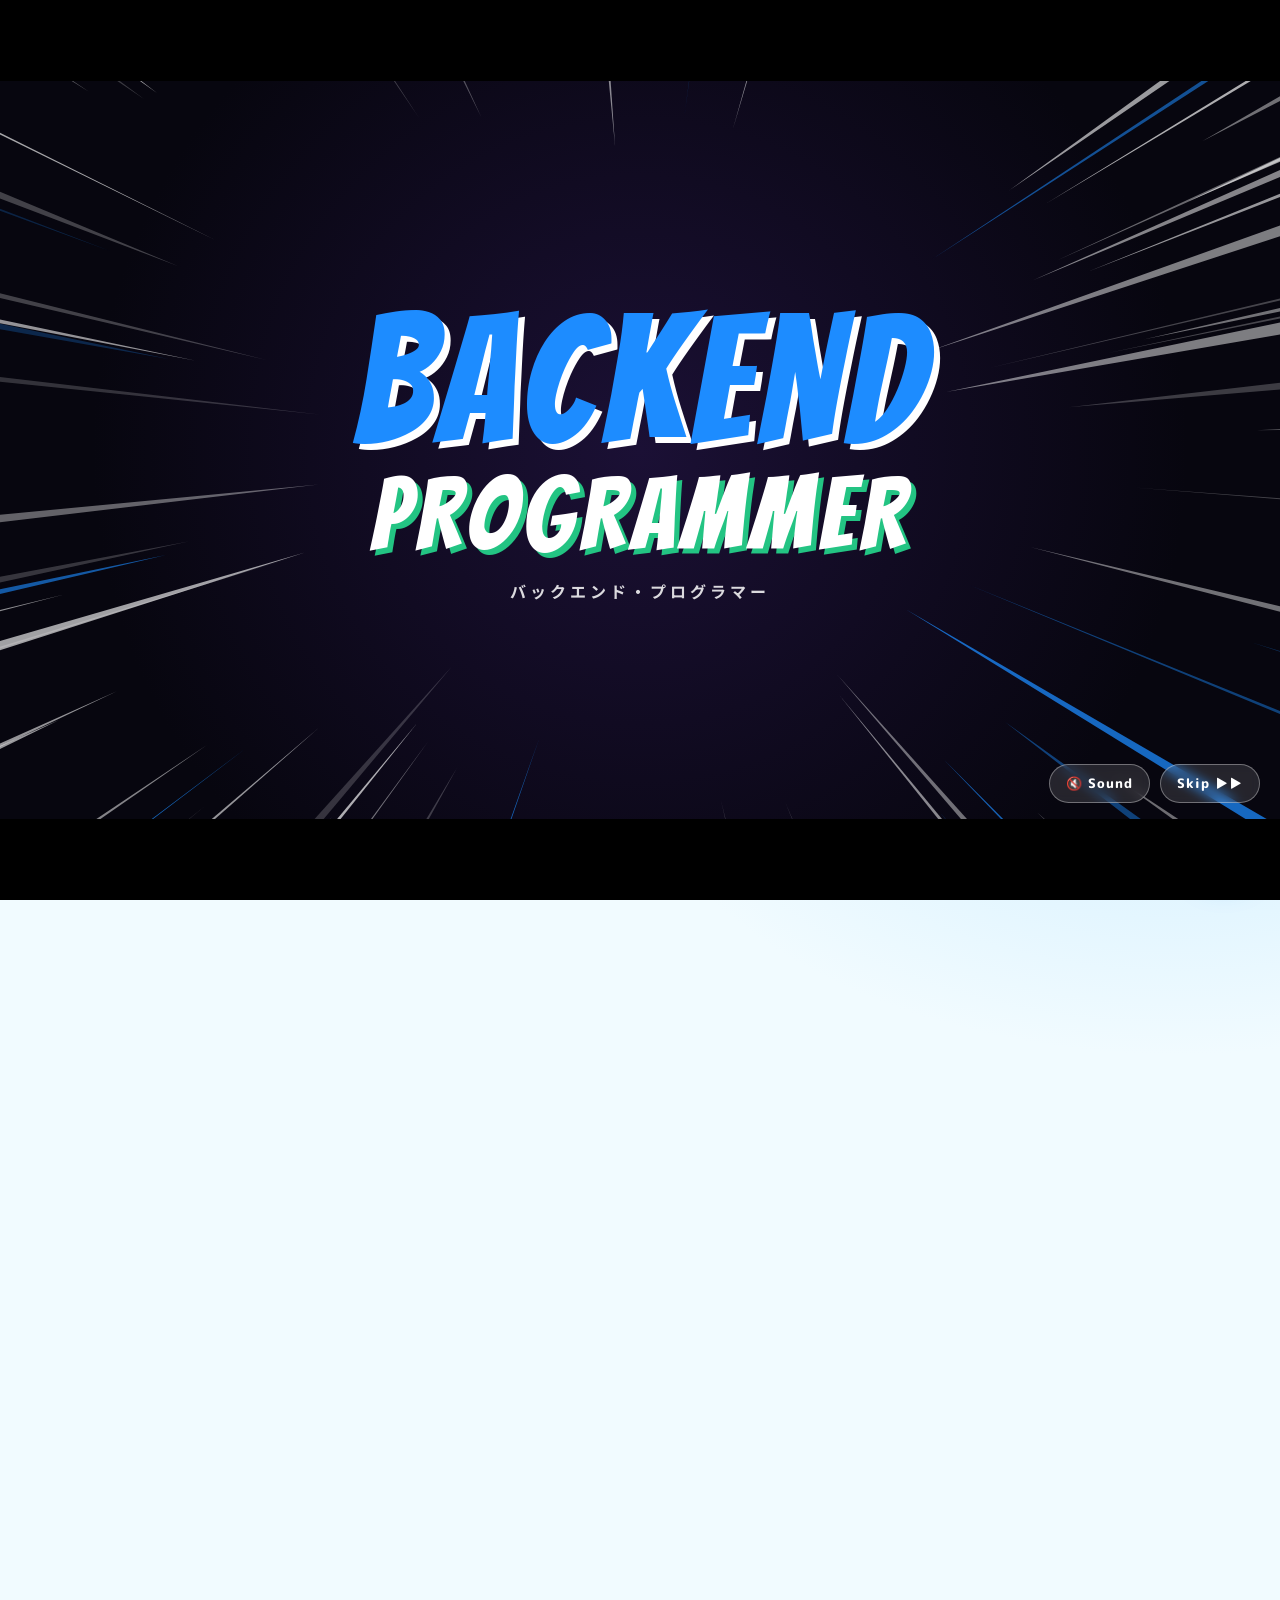
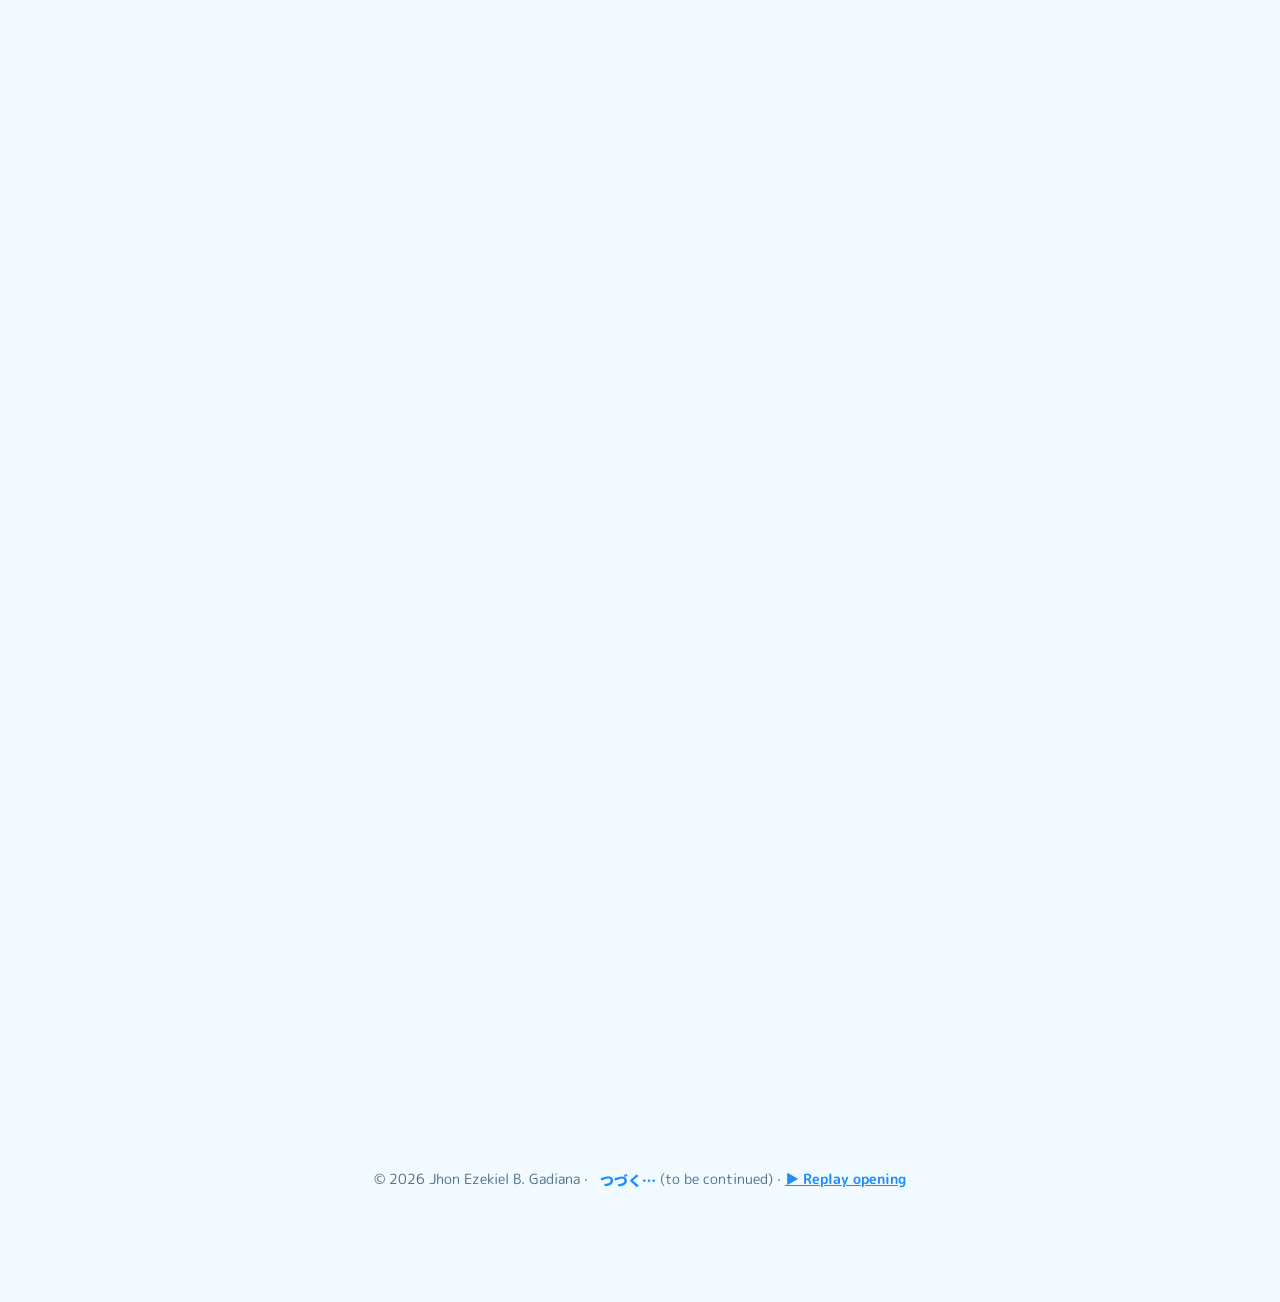
<file: index.html>
<!DOCTYPE html>
<html lang="en" data-theme="sora" data-scheme="light">
<head>
  <meta charset="UTF-8" />
  <meta name="viewport" content="width=device-width, initial-scale=1.0, viewport-fit=cover" />
  <title>Jhon Ezekiel B. Gadiana — Backend Programmer</title>
  <meta name="description" content="Portfolio of Jhon Ezekiel B. Gadiana, backend programmer (Python, PHP, JavaScript, Django, React Native, Flutter)." />
  <link rel="preconnect" href="https://fonts.googleapis.com" />
  <link rel="preconnect" href="https://fonts.gstatic.com" crossorigin />
  <link href="https://fonts.googleapis.com/css2?family=Bangers&family=M+PLUS+Rounded+1c:wght@400;700;800&family=Noto+Sans+JP:wght@700;900&family=JetBrains+Mono:wght@400;600&display=swap" rel="stylesheet" />
  <link rel="stylesheet" href="css/style.css" />
  <script>
    // Apply saved theme before paint (no flash)
    (function () {
      var t = localStorage.getItem("jeg-theme");
      if (!t) t = "sora"; // default theme
      document.documentElement.setAttribute("data-theme", t);
      document.documentElement.setAttribute("data-scheme", /sakura|sora/.test(t) ? "light" : "dark");
    })();
  </script>
</head>
<body>
  <!-- Preloader -->
  <div id="preloader" aria-hidden="true">
    <div class="pre-kanji">起動</div>
    <div class="pre-bar"><span></span></div>
    <div class="pre-text">LOADING EPISODE 01…</div>
  </div>

  <!-- Animated background -->
  <div class="sky" aria-hidden="true"></div>
  <canvas id="bg-canvas" aria-hidden="true"></canvas>
  <div class="grain" aria-hidden="true"></div>

  <!-- Navigation -->
  <header class="nav" id="nav">
    <a href="#home" class="logo"><span class="logo-jp">ジョン</span><span class="logo-en">JEG<b>.</b></span></a>
    <nav class="nav-links" id="navLinks">
      <a href="#home" data-jp="ホーム">Home</a>
      <a href="#about" data-jp="自己紹介">About</a>
      <a href="#skills" data-jp="スキル">Skills</a>
      <a href="#projects" data-jp="作品">Projects</a>
      <a href="#contact" data-jp="連絡">Contact</a>
    </nav>
    <div class="nav-actions">
      <div class="theme-picker">
        <button class="icon-btn" id="themeBtn" aria-haspopup="true" aria-expanded="false" title="Change theme">
          <svg viewBox="0 0 24 24" width="20" height="20"><path fill="currentColor" d="M12 3a9 9 0 0 0 0 18c1 0 1.7-.8 1.7-1.7 0-.4-.2-.8-.4-1.1-.3-.3-.4-.7-.4-1.1 0-.9.8-1.7 1.7-1.7h2A5.4 5.4 0 0 0 22 11.6C22 6.8 17.5 3 12 3zM6.5 12a1.5 1.5 0 1 1 0-3 1.5 1.5 0 0 1 0 3zm3-4a1.5 1.5 0 1 1 0-3 1.5 1.5 0 0 1 0 3zm5 0a1.5 1.5 0 1 1 0-3 1.5 1.5 0 0 1 0 3zm3 4a1.5 1.5 0 1 1 0-3 1.5 1.5 0 0 1 0 3z"/></svg>
        </button>
        <div class="theme-menu" id="themeMenu" role="menu">
          <p class="menu-label">Dark</p>
          <button role="menuitem" data-set-theme="tokyo-night"><i style="--c1:#0b0f2a;--c2:#ff4fd8"></i>Tokyo Night <small>星</small></button>
          <button role="menuitem" data-set-theme="akatsuki"><i style="--c1:#140707;--c2:#ff3b3b"></i>Akatsuki <small>暁</small></button>
          <p class="menu-label">Light</p>
          <button role="menuitem" data-set-theme="sakura"><i style="--c1:#fff0f5;--c2:#ff6fa8"></i>Sakura <small>桜</small></button>
          <button role="menuitem" data-set-theme="sora"><i style="--c1:#e8f6ff;--c2:#3aa0ff"></i>Sora Sky <small>空</small></button>
        </div>
      </div>
      <button class="icon-btn" id="introBtn" title="Replay anime intro" aria-label="Replay anime intro">
        <svg viewBox="0 0 24 24" width="18" height="18"><path fill="currentColor" d="M8 5v14l11-7z"/></svg>
      </button>
      <button class="icon-btn mode-toggle" id="modeToggle" title="Toggle light / dark">
        <svg class="sun" viewBox="0 0 24 24" width="20" height="20"><circle cx="12" cy="12" r="4.5" fill="currentColor"/><g stroke="currentColor" stroke-width="2" stroke-linecap="round"><path d="M12 2v2M12 20v2M2 12h2M20 12h2M4.9 4.9l1.4 1.4M17.7 17.7l1.4 1.4M4.9 19.1l1.4-1.4M17.7 6.3l1.4-1.4"/></g></svg>
        <svg class="moon" viewBox="0 0 24 24" width="20" height="20"><path fill="currentColor" d="M21 14.5A9 9 0 0 1 9.5 3a9 9 0 1 0 11.5 11.5z"/></svg>
      </button>
      <button class="icon-btn burger" id="burger" aria-label="Menu"><span></span><span></span><span></span></button>
    </div>
  </header>

  <main>
    <!-- HERO -->
    <section id="home" class="hero">
      <div class="hero-text">
        <p class="eyebrow reveal">こんにちは！ <span>Hello, world — I'm</span></p>
        <h1 class="hero-name reveal" data-text="Jhon Ezekiel">
          <span class="glitch" data-text="Jhon Ezekiel">Jhon Ezekiel</span>
          <span class="surname">B. Gadiana</span>
        </h1>
        <p class="hero-jp reveal">ジョン・エゼキエル・ガディアナ</p>
        <p class="hero-role reveal">&gt; <span id="typer"></span><span class="caret">_</span></p>
        <p class="hero-tag reveal" id="heroTag"></p>
        <div class="hero-cta reveal">
          <a href="#projects" class="btn btn-primary"><span>View Projects</span></a>
          <button class="btn btn-ghost" data-open-chat><span>Ask my AI secretary</span></button>
        </div>
      </div>
      <div class="hero-visual reveal">
        <div class="emblem">
          <div class="ring r1"></div>
          <div class="ring r2"></div>
          <div class="ring r3"></div>
          <div class="emblem-core">
            <span class="emblem-kanji">裏</span>
            <span class="emblem-sub">BACKEND</span>
          </div>
          <span class="orbit o1">PY</span>
          <span class="orbit o2">PHP</span>
          <span class="orbit o3">JS</span>
        </div>
        <div class="speech-bubble">「サーバーは任せて！」<small>Leave the server to me!</small></div>
      </div>
      <a href="#about" class="scroll-hint" aria-label="Scroll down"><span></span></a>
    </section>

    <!-- ABOUT -->
    <section id="about" class="section">
      <div class="section-head reveal">
        <span class="ep">EPISODE 01</span>
        <h2>About Me <span class="jp">自己紹介</span></h2>
      </div>
      <div class="about-grid">
        <div class="card about-card reveal" id="aboutText"></div>
        <div class="card stat-card reveal">
          <h3>Character Profile</h3>
          <dl class="profile-list">
            <div><dt>Name</dt><dd id="pfName"></dd></div>
            <div><dt>Class</dt><dd>Backend Programmer</dd></div>
            <div><dt>Main weapon</dt><dd>Python + Django</dd></div>
            <div><dt>Side skills</dt><dd>PHP, JavaScript, Mobile</dd></div>
            <div><dt>Hobby</dt><dd>Anime 🍥</dd></div>
          </dl>
          <h4>Special Abilities</h4>
          <ul class="ability-list" id="strengths"></ul>
        </div>
      </div>
    </section>

    <!-- SKILLS -->
    <section id="skills" class="section">
      <div class="section-head reveal">
        <span class="ep">EPISODE 02</span>
        <h2>Power Levels <span class="jp">スキル</span></h2>
      </div>
      <div class="skills-grid">
        <div class="card reveal">
          <h3><span class="tag">言語</span> Languages</h3>
          <div class="bars" id="langBars"></div>
        </div>
        <div class="card reveal">
          <h3><span class="tag">技</span> Frameworks</h3>
          <div class="bars" id="fwBars"></div>
        </div>
      </div>
    </section>

    <!-- PROJECTS -->
    <section id="projects" class="section">
      <div class="section-head reveal">
        <span class="ep">EPISODE 03</span>
        <h2>Project Arcs <span class="jp">作品</span></h2>
      </div>
      <div class="filters reveal" id="filters">
        <button class="chip active" data-filter="all">All</button>
        <button class="chip" data-filter="backend">Backend</button>
        <button class="chip" data-filter="web">Web</button>
        <button class="chip" data-filter="mobile">Mobile</button>
      </div>
      <div class="project-grid" id="projectGrid"></div>
    </section>

    <!-- CONTACT -->
    <section id="contact" class="section">
      <div class="section-head reveal">
        <span class="ep">FINAL EPISODE</span>
        <h2>Let's Team Up <span class="jp">連絡</span></h2>
      </div>
      <div class="contact-wrap card reveal">
        <p class="contact-lead">Need a backend built, an API fixed, or a mobile app connected? Send a message — or just ask my AI secretary.</p>
        <div class="contact-links">
          <a id="mailLink" class="contact-item">
            <span class="ci-icon">✉</span><span><small>Gmail</small><b id="mailText"></b></span>
          </a>
          <a id="phoneLink" class="contact-item">
            <span class="ci-icon">☎</span><span><small>Phone</small><b id="phoneText"></b></span>
          </a>
          <button class="contact-item copy" id="copyEmail">
            <span class="ci-icon">⧉</span><span><small>Quick</small><b>Copy email</b></span>
          </button>
        </div>
      </div>
    </section>
  </main>

  <footer class="footer">
    <p>© <span id="year"></span> Jhon Ezekiel B. Gadiana · <span class="jp">つづく…</span> (to be continued) · <button class="link-btn" id="introBtn2">▶ Replay opening</button></p>
  </footer>

  <!-- ===================== AI SECRETARY ===================== -->
  <button class="chat-fab" id="chatFab" data-open-chat aria-label="Open AI secretary">
    <span class="fab-face">秘</span>
    <span class="fab-ping"></span>
  </button>

  <aside class="chat" id="chat" aria-hidden="true" aria-label="AI secretary chat">
    <div class="chat-head">
      <div class="avatar" id="avatar">
        <div class="av-ring"></div>
        <div class="av-face"><span class="eye l"></span><span class="eye r"></span><span class="mouth"></span></div>
      </div>
      <div class="chat-title">
        <b>Aiko <small>愛子</small></b>
        <span id="chatStatus">Jhon's AI secretary · online</span>
      </div>
      <button class="icon-btn" id="voiceModeBtn" title="Voice conversation mode" aria-pressed="false">
        <svg viewBox="0 0 24 24" width="18" height="18"><path fill="currentColor" d="M3 10v4h4l5 5V5L7 10H3zm13.5 2A4.5 4.5 0 0 0 14 8v8a4.5 4.5 0 0 0 2.5-4zM14 3.2v2.1a7 7 0 0 1 0 13.4v2.1a9 9 0 0 0 0-17.6z"/></svg>
      </button>
      <button class="icon-btn" id="chatClose" title="Close">✕</button>
    </div>

    <div class="voice-stage" id="voiceStage" hidden>
      <div class="orb" id="orb"><span></span><span></span><span></span></div>
      <p id="voiceHint">Tap the mic and ask me anything about Jhon.</p>
      <p class="voice-heard" id="voiceHeard"></p>
      <div class="silence-bar" id="silenceBar" title="Aiko answers when this fills (2 seconds of silence)"><i></i></div>
    </div>

    <div class="chat-body" id="chatBody" role="log" aria-live="polite"></div>

    <div class="chat-suggest" id="chatSuggest"></div>

    <form class="chat-input" id="chatForm">
      <button type="button" class="icon-btn mic" id="micBtn" title="Speak">
        <svg viewBox="0 0 24 24" width="18" height="18"><path fill="currentColor" d="M12 14a3 3 0 0 0 3-3V5a3 3 0 0 0-6 0v6a3 3 0 0 0 3 3zm5-3a5 5 0 0 1-10 0H5a7 7 0 0 0 6 6.9V21h2v-3.1A7 7 0 0 0 19 11h-2z"/></svg>
      </button>
      <input id="chatInput" type="text" placeholder="Ask about skills, projects, contact…" autocomplete="off" />
      <button type="submit" class="icon-btn send" title="Send">
        <svg viewBox="0 0 24 24" width="18" height="18"><path fill="currentColor" d="M2 21l21-9L2 3v7l15 2-15 2z"/></svg>
      </button>
    </form>
  </aside>

  <script src="js/config.js"></script>
  <script src="js/data.js"></script>
  <script src="js/background.js"></script>
  <script src="js/theme.js"></script>
  <script src="js/brain.js"></script>
  <script src="js/intro.js"></script>
  <script src="js/assistant.js"></script>
  <script src="js/main.js"></script>
</body>
</html>
</file>
<file: css/style.css>
/* =====================================================================
   THEMES — 2 dark + 2 light
   ===================================================================== */
:root {
  --font-display: "Bangers", "M PLUS Rounded 1c", system-ui, sans-serif;
  --font-body: "M PLUS Rounded 1c", system-ui, sans-serif;
  --font-jp: "Noto Sans JP", sans-serif;
  --font-mono: "JetBrains Mono", ui-monospace, monospace;
  --radius: 18px;
  --ease: cubic-bezier(.2, .8, .2, 1);
}

[data-theme="tokyo-night"] {
  --scheme: dark;
  --bg1: #070a1f; --bg2: #1a0f3d; --bg3: #3b0d4f;
  --text: #eef0ff; --muted: #a4a8d6;
  --accent: #ff4fd8; --accent2: #36e6ff; --accent3: #ffe15a;
  --card: rgba(20, 22, 58, .55); --border: rgba(160, 170, 255, .18);
  --glow: 0 0 24px rgba(255, 79, 216, .45);
  --on-accent: #12051a;
}
[data-theme="akatsuki"] {
  --scheme: dark;
  --bg1: #0b0405; --bg2: #2a0708; --bg3: #4a0c0c;
  --text: #fff1ec; --muted: #d9a7a0;
  --accent: #ff3b3b; --accent2: #ffb03b; --accent3: #fff;
  --card: rgba(40, 10, 10, .55); --border: rgba(255, 120, 100, .2);
  --glow: 0 0 24px rgba(255, 59, 59, .5);
  --on-accent: #1a0303;
}
[data-theme="sakura"] {
  --scheme: light;
  --bg1: #fff6f9; --bg2: #ffe1ec; --bg3: #f6d4ff;
  --text: #3a1f33; --muted: #8a5d78;
  --accent: #ff4f93; --accent2: #9b5cff; --accent3: #ff9e3d;
  --card: rgba(255, 255, 255, .62); --border: rgba(255, 79, 147, .22);
  --glow: 0 8px 30px rgba(255, 79, 147, .25);
  --on-accent: #fff;
}
[data-theme="sora"] {
  --scheme: light;
  --bg1: #f1fbff; --bg2: #cfeeff; --bg3: #e3ffe9;
  --text: #11304a; --muted: #4d6d87;
  --accent: #1d8cff; --accent2: #23c483; --accent3: #ffb02e;
  --card: rgba(255, 255, 255, .62); --border: rgba(29, 140, 255, .22);
  --glow: 0 8px 30px rgba(29, 140, 255, .25);
  --on-accent: #fff;
}

/* =====================================================================
   BASE
   ===================================================================== */
* { box-sizing: border-box; margin: 0; padding: 0; }
html { scroll-behavior: smooth; scroll-padding-top: 80px; }
body {
  font-family: var(--font-body);
  color: var(--text);
  background: var(--bg1);
  line-height: 1.65;
  overflow-x: hidden;
  transition: color .6s var(--ease), background-color .6s var(--ease);
}
a { color: inherit; text-decoration: none; }
button { font: inherit; color: inherit; background: none; border: 0; cursor: pointer; }
::selection { background: var(--accent); color: var(--on-accent); }
:focus-visible { outline: 2px solid var(--accent2); outline-offset: 3px; border-radius: 6px; }

/* Theme switch transition (View Transitions API) */
::view-transition-old(root), ::view-transition-new(root) { animation: none; mix-blend-mode: normal; }

/* =====================================================================
   ANIMATED BACKGROUND
   ===================================================================== */
.sky {
  position: fixed; inset: -20%; z-index: -3;
  background:
    radial-gradient(40% 35% at 20% 25%, var(--bg3), transparent 70%),
    radial-gradient(45% 40% at 80% 70%, var(--bg2), transparent 70%),
    radial-gradient(30% 30% at 60% 15%, color-mix(in srgb, var(--accent) 18%, transparent), transparent 70%),
    var(--bg1);
  animation: skyDrift 26s ease-in-out infinite alternate;
  transition: background .8s var(--ease);
}
@keyframes skyDrift {
  0%   { transform: translate3d(0, 0, 0) rotate(0deg) scale(1); }
  50%  { transform: translate3d(4%, -3%, 0) rotate(6deg) scale(1.08); }
  100% { transform: translate3d(-3%, 4%, 0) rotate(-5deg) scale(1.04); }
}
#bg-canvas { position: fixed; inset: 0; width: 100%; height: 100%; z-index: -2; pointer-events: none; }
.grain {
  position: fixed; inset: 0; z-index: -1; pointer-events: none; opacity: .06;
  background-image: radial-gradient(currentColor 1px, transparent 1px);
  background-size: 4px 4px;
}

/* =====================================================================
   PRELOADER
   ===================================================================== */
#preloader {
  position: fixed; inset: 0; z-index: 999; display: grid; place-content: center; gap: 18px; text-align: center;
  background: var(--bg1);
  transition: clip-path .9s var(--ease), opacity .9s;
  clip-path: circle(150% at 50% 50%);
}
#preloader.done { clip-path: circle(0% at 50% 50%); pointer-events: none; }
.pre-kanji { font-family: var(--font-jp); font-size: 72px; font-weight: 900; color: var(--accent); text-shadow: var(--glow); animation: pulse 1.2s infinite; }
.pre-bar { width: 220px; height: 6px; border-radius: 6px; background: var(--border); overflow: hidden; }
.pre-bar span { display: block; height: 100%; width: 0; background: linear-gradient(90deg, var(--accent), var(--accent2)); animation: load 1.4s var(--ease) forwards; }
.pre-text { font-family: var(--font-mono); font-size: 12px; letter-spacing: .3em; color: var(--muted); }
@keyframes load { to { width: 100%; } }
@keyframes pulse { 50% { transform: scale(1.08); } }

/* =====================================================================
   NAV
   ===================================================================== */
.nav {
  position: fixed; top: 14px; left: 50%; transform: translateX(-50%); z-index: 50;
  width: min(1180px, calc(100% - 28px));
  display: flex; align-items: center; justify-content: space-between; gap: 16px;
  padding: 10px 14px 10px 20px; border-radius: 999px;
  background: var(--card); border: 1px solid var(--border);
  backdrop-filter: blur(14px) saturate(1.4); -webkit-backdrop-filter: blur(14px) saturate(1.4);
  transition: padding .3s, box-shadow .3s;
}
.nav.scrolled { box-shadow: 0 10px 40px rgba(0,0,0,.18); }
.logo { display: flex; align-items: baseline; gap: 8px; }
.logo-jp { font-family: var(--font-jp); font-weight: 900; font-size: 14px; color: var(--accent); }
.logo-en { font-family: var(--font-display); font-size: 26px; letter-spacing: 2px; }
.logo-en b { color: var(--accent2); }
.nav-links { display: flex; gap: 6px; }
.nav-links a {
  position: relative; padding: 8px 14px; border-radius: 999px; font-weight: 700; font-size: 14px; overflow: hidden;
  transition: color .3s, background .3s;
}
.nav-links a::after {
  content: attr(data-jp); position: absolute; inset: 0; display: grid; place-items: center;
  font-family: var(--font-jp); color: var(--on-accent); background: var(--accent);
  transform: translateY(100%); transition: transform .35s var(--ease);
}
.nav-links a:hover::after, .nav-links a.active::after { transform: translateY(0); }
.nav-actions { display: flex; align-items: center; gap: 6px; }
.icon-btn {
  width: 40px; height: 40px; border-radius: 50%; display: grid; place-items: center;
  transition: background .25s, transform .25s, color .25s;
}
.icon-btn:hover { background: color-mix(in srgb, var(--accent) 18%, transparent); transform: rotate(-8deg) scale(1.06); }
.mode-toggle .moon { display: none; }
.mode-toggle .sun { display: block; }
html[data-scheme="light"] .mode-toggle .sun { display: none; }
html[data-scheme="light"] .mode-toggle .moon { display: block; }

.theme-picker { position: relative; }
.theme-menu {
  position: absolute; right: 0; top: calc(100% + 12px); width: 220px; padding: 10px;
  background: var(--card); border: 1px solid var(--border); border-radius: 16px;
  backdrop-filter: blur(18px); -webkit-backdrop-filter: blur(18px);
  box-shadow: 0 20px 50px rgba(0,0,0,.25);
  opacity: 0; transform: translateY(-8px) scale(.97); pointer-events: none; transition: .25s var(--ease);
}
.theme-menu.open { opacity: 1; transform: none; pointer-events: auto; }
.menu-label { font-size: 11px; letter-spacing: .2em; text-transform: uppercase; color: var(--muted); padding: 6px 8px 2px; }
.theme-menu button { display: flex; align-items: center; gap: 10px; width: 100%; padding: 8px; border-radius: 10px; font-weight: 700; font-size: 14px; }
.theme-menu button:hover, .theme-menu button.current { background: color-mix(in srgb, var(--accent) 16%, transparent); }
.theme-menu button small { margin-left: auto; font-family: var(--font-jp); color: var(--accent); }
.theme-menu i { width: 22px; height: 22px; border-radius: 50%; background: linear-gradient(135deg, var(--c1) 50%, var(--c2) 50%); border: 1px solid var(--border); }

.burger { display: none; flex-direction: column; align-items: center; justify-content: center; gap: 4px; }
.burger span { width: 18px; height: 2px; background: currentColor; border-radius: 2px; transition: .3s; }

/* =====================================================================
   LAYOUT / SECTIONS
   ===================================================================== */
main { width: min(1180px, calc(100% - 32px)); margin: 0 auto; }
.section { padding: 110px 0 40px; }
.section-head { margin-bottom: 36px; }
.ep {
  display: inline-block; font-family: var(--font-mono); font-size: 12px; letter-spacing: .3em;
  padding: 4px 12px; border-radius: 4px; background: var(--accent); color: var(--on-accent);
  transform: skew(-12deg);
}
.section-head h2 {
  font-family: var(--font-display); font-size: clamp(40px, 6vw, 68px); letter-spacing: 2px; line-height: 1.05; margin-top: 10px;
  text-shadow: 3px 3px 0 color-mix(in srgb, var(--accent2) 45%, transparent);
}
.jp { font-family: var(--font-jp); font-weight: 900; font-size: .45em; color: var(--accent); letter-spacing: 0; vertical-align: middle; margin-left: 8px; text-shadow: none; }
.card {
  position: relative; background: var(--card); border: 1px solid var(--border); border-radius: var(--radius); padding: 28px;
  backdrop-filter: blur(12px); -webkit-backdrop-filter: blur(12px);
  transition: transform .5s var(--ease), box-shadow .5s var(--ease), border-color .4s, background .6s;
}
.card h3 { font-size: 20px; margin-bottom: 18px; display: flex; align-items: center; gap: 10px; }
.tag { font-family: var(--font-jp); font-size: 13px; padding: 2px 8px; border-radius: 6px; background: var(--accent2); color: var(--on-accent); }

/* Reveal animation */
.reveal { opacity: 0; transform: translateY(40px); filter: blur(6px); transition: opacity .9s var(--ease), transform .9s var(--ease), filter .9s var(--ease); }
.reveal.in { opacity: 1; transform: none; filter: none; }

/* =====================================================================
   HERO
   ===================================================================== */
.hero {
  min-height: 100vh; display: grid; grid-template-columns: 1.2fr 1fr; align-items: center; gap: 30px;
  padding-top: 100px; position: relative;
}
.eyebrow { font-family: var(--font-jp); font-weight: 700; color: var(--accent); font-size: 18px; }
.eyebrow span { font-family: var(--font-body); color: var(--muted); margin-left: 6px; }
.hero-name { font-family: var(--font-display); line-height: .95; letter-spacing: 2px; margin: 8px 0; }
.hero-name .glitch { display: block; font-size: clamp(56px, 9vw, 120px); position: relative; color: var(--text); }
.hero-name .surname {
  display: block; font-size: clamp(36px, 5.5vw, 72px);
  background: linear-gradient(90deg, var(--accent), var(--accent2), var(--accent3), var(--accent));
  background-size: 300% 100%; -webkit-background-clip: text; background-clip: text; color: transparent;
  animation: shine 6s linear infinite;
}
@keyframes shine { to { background-position: 300% 0; } }
.glitch::before, .glitch::after {
  content: attr(data-text); position: absolute; inset: 0; opacity: .8; pointer-events: none;
}
.glitch::before { color: var(--accent); transform: translate(3px, 0); clip-path: inset(0 0 60% 0); animation: glitch 3.5s infinite steps(1); mix-blend-mode: screen; }
.glitch::after  { color: var(--accent2); transform: translate(-3px, 0); clip-path: inset(55% 0 0 0); animation: glitch 2.8s infinite reverse steps(1); mix-blend-mode: screen; }
html[data-scheme="light"] .glitch::before, html[data-scheme="light"] .glitch::after { mix-blend-mode: multiply; opacity: .5; }
@keyframes glitch {
  0%, 88%, 100% { transform: translate(0); clip-path: inset(0 0 100% 0); }
  90% { transform: translate(4px, -2px); clip-path: inset(10% 0 55% 0); }
  93% { transform: translate(-4px, 2px); clip-path: inset(60% 0 10% 0); }
  96% { transform: translate(2px, 1px); clip-path: inset(35% 0 35% 0); }
}
.hero-jp { font-family: var(--font-jp); font-weight: 700; color: var(--muted); letter-spacing: .25em; }
.hero-role { font-family: var(--font-mono); font-size: clamp(16px, 2vw, 22px); margin: 18px 0 8px; color: var(--accent2); }
.caret { animation: blink 1s steps(1) infinite; }
@keyframes blink { 50% { opacity: 0; } }
.hero-tag { max-width: 560px; color: var(--muted); font-size: 17px; }
.hero-cta { display: flex; flex-wrap: wrap; gap: 14px; margin-top: 30px; }
.btn {
  position: relative; display: inline-flex; align-items: center; padding: 14px 26px; border-radius: 12px;
  font-weight: 800; letter-spacing: .5px; overflow: hidden; transform: skew(-8deg);
  transition: transform .3s var(--ease), box-shadow .3s;
}
.btn span { display: inline-block; transform: skew(8deg); position: relative; z-index: 1; }
.btn-primary { background: var(--accent); color: var(--on-accent); box-shadow: var(--glow); }
.btn-primary::before {
  content: ""; position: absolute; inset: 0; background: linear-gradient(110deg, transparent 30%, rgba(255,255,255,.5) 50%, transparent 70%);
  transform: translateX(-100%); transition: transform .7s;
}
.btn-primary:hover::before { transform: translateX(100%); }
.btn-ghost { border: 2px solid var(--accent2); color: var(--accent2); }
.btn-ghost:hover { background: var(--accent2); color: var(--on-accent); }
.btn:hover { transform: skew(-8deg) translateY(-3px); }

.hero-visual { display: grid; place-items: center; position: relative; }
.emblem { position: relative; width: min(380px, 80vw); aspect-ratio: 1; display: grid; place-items: center; }
.ring { position: absolute; border-radius: 50%; border: 2px dashed var(--accent); inset: 0; animation: spin 30s linear infinite; }
.ring.r2 { inset: 12%; border: 2px solid var(--accent2); border-left-color: transparent; border-right-color: transparent; animation-duration: 12s; animation-direction: reverse; }
.ring.r3 { inset: 24%; border: 1px dotted var(--muted); animation-duration: 20s; }
@keyframes spin { to { transform: rotate(360deg); } }
.emblem-core {
  width: 48%; aspect-ratio: 1; border-radius: 50%; display: grid; place-content: center; text-align: center;
  background: radial-gradient(circle at 35% 30%, color-mix(in srgb, var(--accent) 50%, var(--bg2)), var(--bg1));
  box-shadow: var(--glow), inset 0 0 40px rgba(0,0,0,.3);
  animation: float 5s ease-in-out infinite;
}
.emblem-kanji { font-family: var(--font-jp); font-weight: 900; font-size: clamp(60px, 9vw, 96px); line-height: 1; color: #fff; text-shadow: 0 0 20px var(--accent); }
.emblem-sub { font-family: var(--font-mono); font-size: 11px; letter-spacing: .4em; color: #fff; opacity: .85; }
@keyframes float { 50% { transform: translateY(-12px); } }
.orbit {
  position: absolute; top: 50%; left: 50%; width: 54px; height: 54px; margin: -27px; border-radius: 50%;
  display: grid; place-items: center; font-family: var(--font-mono); font-weight: 600; font-size: 13px;
  background: var(--card); border: 1px solid var(--border); backdrop-filter: blur(8px);
  animation: orbit 14s linear infinite;
}
.orbit.o2 { animation-delay: -4.66s; }
.orbit.o3 { animation-delay: -9.33s; }
@keyframes orbit {
  from { transform: rotate(0deg) translateX(min(190px, 40vw)) rotate(0deg); }
  to   { transform: rotate(360deg) translateX(min(190px, 40vw)) rotate(-360deg); }
}
.speech-bubble {
  position: absolute; top: 2%; right: 0; padding: 10px 16px; border-radius: 18px; background: #fff; color: #222;
  font-family: var(--font-jp); font-weight: 700; font-size: 14px; border: 3px solid #222; box-shadow: 4px 4px 0 var(--accent);
  animation: bob 4s ease-in-out infinite;
}
.speech-bubble small { display: block; font-family: var(--font-body); font-weight: 400; font-size: 11px; color: #666; }
.speech-bubble::after { content: ""; position: absolute; bottom: -14px; left: 26px; border: 8px solid transparent; border-top-color: #222; }
@keyframes bob { 50% { transform: translateY(-6px) rotate(-2deg); } }

.scroll-hint { position: absolute; bottom: 26px; left: 50%; width: 26px; height: 42px; border: 2px solid var(--muted); border-radius: 14px; }
.scroll-hint span { position: absolute; top: 8px; left: 50%; width: 4px; height: 8px; margin-left: -2px; border-radius: 2px; background: var(--accent); animation: scrolly 1.6s infinite; }
@keyframes scrolly { to { transform: translateY(14px); opacity: 0; } }

/* =====================================================================
   ABOUT / SKILLS
   ===================================================================== */
.about-grid { display: grid; grid-template-columns: 1.3fr 1fr; gap: 24px; }
.about-card p { font-size: 17px; margin-bottom: 14px; }
.about-card p:first-child::first-letter { font-family: var(--font-display); font-size: 3.2em; float: left; line-height: .9; margin: 4px 10px 0 0; color: var(--accent); }
.profile-list div { display: flex; justify-content: space-between; gap: 12px; padding: 8px 0; border-bottom: 1px dashed var(--border); }
.profile-list dt { color: var(--muted); font-size: 14px; }
.profile-list dd { font-weight: 700; text-align: right; }
.stat-card h4 { margin: 20px 0 10px; font-size: 15px; color: var(--accent2); }
.ability-list { list-style: none; display: grid; gap: 8px; }
.ability-list li { padding-left: 24px; position: relative; font-size: 14px; }
.ability-list li::before { content: "✦"; position: absolute; left: 0; color: var(--accent); }

.skills-grid { display: grid; grid-template-columns: 1fr 1fr; gap: 24px; }
.bars { display: grid; gap: 22px; }
.bar-top { display: flex; justify-content: space-between; font-weight: 800; margin-bottom: 6px; }
.bar-top span:last-child { font-family: var(--font-mono); color: var(--accent); }
.bar { height: 12px; border-radius: 12px; background: color-mix(in srgb, var(--text) 10%, transparent); overflow: hidden; position: relative; }
.bar i {
  position: absolute; inset: 0 auto 0 0; width: 0; border-radius: inherit;
  background: linear-gradient(90deg, var(--accent), var(--accent2));
  box-shadow: var(--glow); transition: width 1.6s var(--ease);
}
.bar i::after {
  content: ""; position: absolute; inset: 0;
  background: repeating-linear-gradient(-45deg, transparent 0 8px, rgba(255,255,255,.25) 8px 16px);
  animation: stripes 1s linear infinite;
}
@keyframes stripes { to { background-position: 22px 0; } }
.bar-note { font-size: 13px; color: var(--muted); margin-top: 6px; }

/* =====================================================================
   PROJECTS
   ===================================================================== */
.filters { display: flex; flex-wrap: wrap; gap: 10px; margin-bottom: 26px; }
.chip { padding: 8px 18px; border-radius: 999px; border: 1px solid var(--border); background: var(--card); font-weight: 700; font-size: 14px; transition: .3s var(--ease); }
.chip:hover { border-color: var(--accent); }
.chip.active { background: var(--accent); color: var(--on-accent); border-color: var(--accent); box-shadow: var(--glow); }
.project-grid { display: grid; grid-template-columns: repeat(auto-fill, minmax(300px, 1fr)); gap: 24px; }
.project { display: flex; flex-direction: column; overflow: hidden; padding: 0; transform-style: preserve-3d; will-change: transform; }
.project.hide { display: none; }
.project:hover { box-shadow: var(--glow); border-color: var(--accent); }
.p-cover {
  position: relative; height: 160px; display: grid; place-items: center; overflow: hidden;
  background:
    repeating-conic-gradient(from 0deg at 50% 120%, color-mix(in srgb, var(--accent) 22%, transparent) 0 6deg, transparent 6deg 12deg),
    linear-gradient(135deg, var(--bg3), var(--bg2));
}
.p-cover::after { content: ""; position: absolute; inset: 0; background: linear-gradient(transparent 50%, var(--card)); }
.p-kanji { font-family: var(--font-jp); font-weight: 900; font-size: 90px; color: #fff; text-shadow: 0 0 24px var(--accent), 4px 4px 0 var(--accent2); transition: transform .6s var(--ease); z-index: 1; }
.project:hover .p-kanji { transform: scale(1.15) rotate(-6deg); }
.p-arc { position: absolute; top: 12px; left: 12px; z-index: 2; font-family: var(--font-mono); font-size: 11px; letter-spacing: .2em; padding: 3px 10px; background: #111; color: #fff; transform: skew(-10deg); }
.p-body { padding: 22px; display: flex; flex-direction: column; gap: 12px; flex: 1; }
.p-body h3 { margin: 0; font-size: 20px; }
.p-body p { color: var(--muted); font-size: 15px; }
.p-high { list-style: none; display: grid; gap: 4px; font-size: 13px; }
.p-high li::before { content: "▸ "; color: var(--accent2); }
.p-tech { display: flex; flex-wrap: wrap; gap: 6px; margin-top: auto; }
.p-tech span { font-family: var(--font-mono); font-size: 11px; padding: 3px 9px; border-radius: 6px; border: 1px solid var(--border); background: color-mix(in srgb, var(--accent2) 12%, transparent); }
.p-links { display: flex; gap: 10px; font-weight: 700; font-size: 14px; }
.p-links a { color: var(--accent); }
.p-links a:hover { text-decoration: underline; }
.p-ask { font-size: 13px; font-weight: 700; color: var(--accent2); text-align: left; }
.p-ask:hover { text-decoration: underline; }

/* =====================================================================
   CONTACT / FOOTER
   ===================================================================== */
.contact-wrap { text-align: center; padding: 44px 28px; }
.contact-lead { max-width: 600px; margin: 0 auto 28px; font-size: 18px; }
.contact-links { display: flex; flex-wrap: wrap; justify-content: center; gap: 16px; }
.contact-item {
  display: flex; align-items: center; gap: 14px; padding: 14px 22px; border-radius: 16px; text-align: left;
  border: 1px solid var(--border); background: color-mix(in srgb, var(--accent) 8%, transparent); transition: .35s var(--ease);
}
.contact-item:hover { transform: translateY(-4px); border-color: var(--accent); box-shadow: var(--glow); }
.contact-item small { display: block; color: var(--muted); font-size: 12px; }
.contact-item b { word-break: break-all; }
.ci-icon { width: 42px; height: 42px; border-radius: 12px; display: grid; place-items: center; font-size: 20px; background: var(--accent); color: var(--on-accent); }
.footer { text-align: center; padding: 50px 16px 110px; color: var(--muted); font-size: 14px; }
.footer .jp { font-size: 1em; }

/* =====================================================================
   AI SECRETARY
   ===================================================================== */
.chat-fab {
  position: fixed; right: 24px; bottom: 24px; z-index: 60; width: 64px; height: 64px; border-radius: 50%;
  background: linear-gradient(135deg, var(--accent), var(--accent2)); color: #fff; box-shadow: var(--glow);
  display: grid; place-items: center; transition: transform .35s var(--ease);
}
.chat-fab:hover { transform: scale(1.08) rotate(-8deg); }
.fab-face { font-family: var(--font-jp); font-weight: 900; font-size: 28px; }
.fab-ping { position: absolute; inset: 0; border-radius: 50%; border: 2px solid var(--accent); animation: ping 2s infinite; }
@keyframes ping { to { transform: scale(1.6); opacity: 0; } }
body.chat-open .chat-fab { transform: scale(0); }

.chat {
  position: fixed; right: 24px; bottom: 24px; z-index: 70; width: min(400px, calc(100vw - 24px));
  height: min(620px, calc(100vh - 48px));
  height: min(620px, calc(100dvh - 48px));   /* dvh = visible height, excludes the mobile address bar */
  display: flex; flex-direction: column; border-radius: 24px; overflow: hidden;
  background: color-mix(in srgb, var(--bg1) 82%, transparent); border: 1px solid var(--border);
  backdrop-filter: blur(20px) saturate(1.4); -webkit-backdrop-filter: blur(20px) saturate(1.4);
  box-shadow: 0 30px 80px rgba(0,0,0,.35);
  transform-origin: bottom right; transform: scale(.4) translateY(40px); opacity: 0; pointer-events: none;
  transition: transform .5s var(--ease), opacity .35s;
}
.chat.open { transform: none; opacity: 1; pointer-events: auto; }
.chat-head { display: flex; align-items: center; gap: 12px; padding: 14px 14px 14px 16px; border-bottom: 1px solid var(--border); background: color-mix(in srgb, var(--accent) 10%, transparent); }
.chat-title { flex: 1; line-height: 1.25; }
.chat-title b { display: block; font-size: 16px; }
.chat-title b small { font-family: var(--font-jp); color: var(--accent); }
.chat-title span { font-size: 12px; color: var(--muted); }
#voiceModeBtn[aria-pressed="true"] { background: var(--accent); color: var(--on-accent); }

/* Avatar face */
.avatar { position: relative; width: 44px; height: 44px; flex: none; }
.av-ring { position: absolute; inset: -3px; border-radius: 50%; background: conic-gradient(var(--accent), var(--accent2), var(--accent)); animation: spin 4s linear infinite; }
.av-face { position: absolute; inset: 0; border-radius: 50%; background: #fff5f0; overflow: hidden; }
.av-face::before { /* hair */
  content: ""; position: absolute; left: -10%; right: -10%; top: -30%; height: 62%; border-radius: 0 0 50% 50%;
  background: linear-gradient(var(--accent2), color-mix(in srgb, var(--accent2) 60%, #000));
}
.eye { position: absolute; top: 48%; width: 7px; height: 9px; border-radius: 50%; background: #2a1b3d; animation: blinkEye 4s infinite; }
.eye::after { content: ""; position: absolute; top: 1px; left: 1px; width: 3px; height: 3px; border-radius: 50%; background: #fff; }
.eye.l { left: 28%; } .eye.r { right: 28%; }
@keyframes blinkEye { 0%, 94%, 100% { transform: scaleY(1); } 97% { transform: scaleY(.1); } }
.mouth { position: absolute; left: 50%; top: 72%; width: 8px; height: 3px; margin-left: -4px; border-radius: 0 0 8px 8px; background: #c2416b; transition: height .08s; }
.avatar.talking .mouth { animation: talk .22s infinite alternate; }
@keyframes talk { from { height: 2px; } to { height: 7px; } }
.av-face::after { content: ""; position: absolute; left: 16%; right: 16%; top: 64%; height: 4px; background: radial-gradient(circle at 8% 50%, #ff9db8 3px, transparent 4px), radial-gradient(circle at 92% 50%, #ff9db8 3px, transparent 4px); opacity: .7; }

.chat-body { flex: 1; overflow-y: auto; padding: 16px; display: flex; flex-direction: column; gap: 10px; scroll-behavior: smooth; }
.msg { max-width: 86%; padding: 10px 14px; border-radius: 16px; font-size: 14.5px; line-height: 1.5; animation: pop .35s var(--ease); white-space: pre-wrap; }
.msg a { color: var(--accent2); text-decoration: underline; }
.msg.bot { align-self: flex-start; background: var(--card); border: 1px solid var(--border); border-bottom-left-radius: 4px; }
.msg.user { align-self: flex-end; background: var(--accent); color: var(--on-accent); border-bottom-right-radius: 4px; }
.msg.typing { display: flex; gap: 4px; }
.msg.typing i { width: 7px; height: 7px; border-radius: 50%; background: var(--muted); animation: dots 1s infinite; }
.msg.typing i:nth-child(2) { animation-delay: .15s; } .msg.typing i:nth-child(3) { animation-delay: .3s; }
@keyframes dots { 50% { transform: translateY(-5px); opacity: .4; } }
@keyframes pop { from { opacity: 0; transform: translateY(10px) scale(.96); } }
.chat-suggest { display: flex; gap: 8px; padding: 0 16px 10px; overflow-x: auto; scrollbar-width: none; }
.chat-suggest button { flex: none; font-size: 12.5px; padding: 6px 12px; border-radius: 999px; border: 1px solid var(--border); background: var(--card); transition: .25s; }
.chat-suggest button:hover { border-color: var(--accent); color: var(--accent); }
.chat-input { display: flex; align-items: center; gap: 6px; padding: 10px; border-top: 1px solid var(--border); }
.chat-input input { flex: 1; min-width: 0; padding: 10px 14px; border-radius: 999px; border: 1px solid var(--border); background: var(--card); color: var(--text); font: inherit; font-size: 14px; outline: none; }
.chat-input input:focus { border-color: var(--accent); }
.mic.listening { background: var(--accent); color: var(--on-accent); animation: pulse 1s infinite; }
.send { color: var(--accent); }

/* Voice stage */
.voice-stage { padding: 26px 16px 10px; text-align: center; border-bottom: 1px solid var(--border); }
.voice-stage[hidden] { display: none; }
.orb { position: relative; width: 110px; height: 110px; margin: 0 auto 14px; cursor: pointer; }
.orb span { position: absolute; inset: 0; border-radius: 50%; background: radial-gradient(circle at 35% 30%, var(--accent), var(--accent2)); opacity: .9; filter: blur(1px); animation: orbIdle 3s ease-in-out infinite; }
.orb span:nth-child(2) { inset: 10%; opacity: .5; animation-delay: -1s; mix-blend-mode: screen; }
.orb span:nth-child(3) { inset: 25%; background: #fff; opacity: .35; animation-delay: -2s; }
@keyframes orbIdle { 50% { transform: scale(.92); border-radius: 46% 54% 52% 48%; } }
.orb.listening span { animation: orbListen .6s ease-in-out infinite alternate; }
.orb.speaking span { animation: orbSpeak .25s ease-in-out infinite alternate; }
.orb.thinking span { animation: spin 1.2s linear infinite; border-radius: 40% 60% 55% 45%; }
@keyframes orbListen { to { transform: scale(1.12); box-shadow: 0 0 40px var(--accent); } }
@keyframes orbSpeak { from { transform: scale(.95); } to { transform: scale(1.08) rotate(8deg); border-radius: 44% 56% 48% 52%; } }
#voiceHint { font-size: 14px; color: var(--muted); }
.orb.waiting span { animation: orbIdle 5s ease-in-out infinite; opacity: .45; filter: grayscale(.5) blur(1px); }
.silence-bar { width: 140px; height: 4px; margin: 6px auto 0; border-radius: 4px; background: var(--border); overflow: hidden; opacity: 0; transition: opacity .2s; }
.silence-bar i { display: block; height: 100%; width: 0; background: linear-gradient(90deg, var(--accent), var(--accent2)); }
.silence-bar.run { opacity: 1; }
.silence-bar.run i { animation: silenceFill var(--ms, 2000ms) linear forwards; }
@keyframes silenceFill { to { width: 100%; } }
.voice-heard { font-size: 13px; font-style: italic; color: var(--accent2); min-height: 1.3em; }

/* =====================================================================
   RESPONSIVE
   ===================================================================== */
@media (max-width: 900px) {
  .hero { grid-template-columns: 1fr; text-align: center; padding-top: 120px; }
  .hero-tag { margin: 0 auto; }
  .hero-cta { justify-content: center; }
  .hero-visual { order: -1; }
  .emblem { width: min(260px, 70vw); }
  @keyframes orbit {
    from { transform: rotate(0deg) translateX(min(130px, 35vw)) rotate(0deg); }
    to   { transform: rotate(360deg) translateX(min(130px, 35vw)) rotate(-360deg); }
  }
  .about-grid, .skills-grid { grid-template-columns: 1fr; }
  .scroll-hint { display: none; }
  .burger { display: flex; }
  .nav-links {
    position: absolute; top: calc(100% + 10px); left: 0; right: 0; flex-direction: column; padding: 10px;
    background: color-mix(in srgb, var(--bg1) 96%, var(--accent)); border: 1px solid var(--border); border-radius: 20px;
    box-shadow: 0 16px 40px rgba(0,0,0,.18);
    opacity: 0; transform: translateY(-10px); pointer-events: none; transition: .3s var(--ease);
  }
  .nav-links.open { opacity: 1; transform: none; pointer-events: auto; }
  .nav-links a { text-align: center; }
  .speech-bubble { right: -10px; }
}
@media (max-width: 520px) {
  /* Menu bar: even spacing, everything vertically centred */
  .nav { top: 10px; width: calc(100% - 20px); padding: 6px 8px 6px 16px; gap: 8px; }
  .logo-en { font-size: 23px; }
  .logo-jp { display: none; }
  .nav-actions { gap: 2px; }
  .icon-btn { width: 38px; height: 38px; }
  .theme-menu { right: -44px; }

  /* Chat: pinned inside the visible screen with a margin on every side,
     so it never slides under the browser's address bar or home indicator */
  .chat {
    top: calc(10px + env(safe-area-inset-top));
    bottom: calc(10px + env(safe-area-inset-bottom));
    left: 10px; right: 10px;
    width: auto; height: auto; max-height: none;
    border-radius: 20px;
  }
  .chat-head { padding: 10px 10px 10px 14px; gap: 10px; }
  .voice-stage { padding: 16px 12px 8px; }
  .orb { width: 86px; height: 86px; }
}
/* Short screens (phones in landscape): keep the chat inside the screen too */
@media (max-height: 560px) {
  .chat { top: 10px; bottom: 10px; height: auto; }
  .voice-stage { padding: 10px; }
  .orb { width: 64px; height: 64px; margin-bottom: 6px; }
}
@media (prefers-reduced-motion: reduce) {
  *, *::before, *::after { animation-duration: .01ms !important; animation-iteration-count: 1 !important; transition-duration: .01ms !important; }
  .reveal { opacity: 1; transform: none; filter: none; }
}

/* =====================================================================
   ANIME INTRO (OP)
   ===================================================================== */
.intro {
  position: fixed; inset: 0; z-index: 1000; overflow: hidden; cursor: default;
  background: radial-gradient(circle at 50% 50%, #1b1035 0%, #07060f 70%);
  color: #fff; display: grid; place-items: center;
  clip-path: circle(150% at 50% 50%);
  transition: clip-path .9s cubic-bezier(.7, 0, .3, 1);
}
.intro.out { clip-path: circle(0% at 50% 50%); }
.intro-lines { position: absolute; inset: 0; width: 100%; height: 100%; }
.intro-stage { position: relative; z-index: 2; width: 100%; height: 100%; display: grid; place-items: center; }
.intro-bar { position: absolute; left: 0; right: 0; height: 9vh; background: #000; z-index: 3; animation: barIn .6s cubic-bezier(.2,.8,.2,1) both; }
.intro-bar.top { top: 0; } .intro-bar.bottom { bottom: 0; animation-name: barInB; }
@keyframes barIn { from { transform: translateY(-100%); } }
@keyframes barInB { from { transform: translateY(100%); } }
.intro-ui { position: absolute; right: 20px; bottom: calc(9vh + 16px); z-index: 5; display: flex; gap: 10px; }
.intro-ui button {
  padding: 8px 16px; border-radius: 999px; font-weight: 800; font-size: 13px; letter-spacing: 1px;
  background: rgba(255,255,255,.12); color: #fff; border: 1px solid rgba(255,255,255,.35); backdrop-filter: blur(6px);
  transition: background .2s, transform .2s;
}
.intro-ui button:hover { background: var(--accent); border-color: var(--accent); transform: translateY(-2px); }
.intro-video { position: absolute; inset: 0; width: 100%; height: 100%; object-fit: cover; }

.intro::after { /* white flash */
  content: ""; position: absolute; inset: 0; background: #fff; opacity: 0; pointer-events: none; z-index: 4;
}
.intro.flash::after { animation: introFlash .45s ease-out; }
@keyframes introFlash { 0% { opacity: .95; } 100% { opacity: 0; } }
.intro.shake .intro-stage { animation: introShake .4s; }
@keyframes introShake {
  0%,100% { transform: none; } 20% { transform: translate(-10px, 6px) rotate(-1deg); }
  40% { transform: translate(9px, -6px) rotate(1deg); } 60% { transform: translate(-6px, -3px); } 80% { transform: translate(4px, 4px); }
}

.sc { position: absolute; inset: 0; display: flex; flex-direction: column; align-items: center; justify-content: center; text-align: center; }
.sc .ch { display: inline-block; opacity: 0; animation: chIn .5s cubic-bezier(.2,1.6,.4,1) forwards; animation-delay: calc(var(--i) * 45ms); }
@keyframes chIn { from { opacity: 0; transform: translateY(60px) scale(2.2) rotate(-12deg); filter: blur(8px); } to { opacity: 1; transform: none; filter: none; } }

/* scene 1 — kanji slam */
.sc-kanji b { font-family: var(--font-jp); font-weight: 900; font-size: clamp(110px, 24vw, 280px); line-height: 1;
  color: #fff; text-shadow: 0 0 40px var(--accent), 8px 8px 0 var(--accent); animation: slam .6s cubic-bezier(.2,1.4,.4,1) both; }
.sc-kanji small { font-family: var(--font-mono); letter-spacing: .6em; margin-top: 14px; opacity: 0; animation: fadeUp .5s .4s forwards; }
@keyframes slam { from { transform: scale(4); opacity: 0; filter: blur(12px); } }
@keyframes fadeUp { from { opacity: 0; transform: translateY(16px); } to { opacity: .85; transform: none; } }

/* scene 2 — name */
.sc-name { gap: 4px; }
.sc-name .n1 { font-family: var(--font-display); font-size: clamp(54px, 11vw, 150px); letter-spacing: 4px; line-height: .95;
  text-shadow: 5px 5px 0 var(--accent), -3px -3px 0 var(--accent2); }
.sc-name .n2 { font-family: var(--font-display); font-size: clamp(34px, 6.5vw, 90px); letter-spacing: 6px; color: var(--accent3, #ffe15a);
  text-shadow: 4px 4px 0 #000; }
.sc-name .n2 .ch { animation-delay: calc(500ms + var(--i) * 45ms); }
.sc-name .n3 { font-family: var(--font-jp); font-weight: 700; letter-spacing: .3em; font-size: clamp(14px, 2vw, 22px); margin-top: 12px;
  opacity: 0; animation: fadeUp .6s 1s forwards; }

/* scene 3 — fast tech cuts */
.sc-cut { animation: cutIn .3s cubic-bezier(.2,.8,.2,1) both; }
.sc-cut::before { content: ""; position: absolute; inset: -20%; transform: skewY(-12deg); z-index: -1; }
.sc-cut.c0::before { background: linear-gradient(90deg, transparent 10%, var(--accent) 10% 90%, transparent 90%); }
.sc-cut.c1::before { background: linear-gradient(90deg, transparent 5%, var(--accent2) 5% 95%, transparent 95%); }
.sc-cut.c2::before { background: linear-gradient(90deg, transparent 15%, #ffe15a 15% 85%, transparent 85%); }
.sc-cut b { font-family: var(--font-display); font-size: clamp(56px, 13vw, 170px); letter-spacing: 4px; color: #fff; text-shadow: 6px 6px 0 #000; }
.sc-cut.c2 b { color: #111; text-shadow: 5px 5px 0 #fff; }
.sc-cut i { font-style: normal; font-family: var(--font-jp); font-weight: 900; font-size: clamp(16px, 2.6vw, 30px); letter-spacing: .3em; color: #000; background: #fff; padding: 2px 14px; transform: skew(-12deg); }
@keyframes cutIn { from { transform: translateX(40%) scale(1.3); opacity: 0; filter: blur(10px); } }

/* scene 4 — role + petals */
.sc-role .r1, .sc-role .r2 { font-family: var(--font-display); line-height: .95; letter-spacing: 6px; }
.sc-role .r1 { font-size: clamp(60px, 14vw, 190px); color: var(--accent); text-shadow: 6px 6px 0 #fff; }
.sc-role .r2 { font-size: clamp(40px, 8vw, 110px); color: #fff; text-shadow: 5px 5px 0 var(--accent2); }
.sc-role .r2 .ch { animation-delay: calc(350ms + var(--i) * 40ms); }
.sc-role em { font-style: normal; font-family: var(--font-jp); font-weight: 700; letter-spacing: .25em; margin-top: 14px; opacity: 0; animation: fadeUp .5s .9s forwards; }
.intro-petals { position: absolute; inset: 0; pointer-events: none; }
.intro-petals i {
  position: absolute; left: 50%; top: 50%; width: 16px; height: 12px; border-radius: 80% 0 80% 0;
  background: linear-gradient(135deg, #ffd0e1, #ff7fb0); opacity: 0;
  animation: petalBurst 1.6s cubic-bezier(.1,.8,.3,1) forwards;
}
@keyframes petalBurst {
  0% { opacity: 1; transform: translate(-50%, -50%) scale(.3); }
  100% { opacity: 0; transform: translate(calc(-50% + var(--x)), calc(-50% + var(--y))) rotate(var(--r)) scale(1.2); }
}

/* scene 5 — episode title card */
.sc-title { background: #fff; color: #111; animation: wipeIn .5s cubic-bezier(.7,0,.3,1) both; }
.sc-title small { font-family: var(--font-mono); letter-spacing: .5em; font-size: clamp(12px, 1.6vw, 16px); color: var(--accent); }
.sc-title b { font-family: var(--font-display); font-size: clamp(54px, 10vw, 140px); letter-spacing: 6px; line-height: 1; position: relative; padding: 0 20px; }
.sc-title b::after { content: ""; position: absolute; left: 0; right: 0; bottom: 6%; height: 28%; background: var(--accent); opacity: .35; z-index: -1;
  transform-origin: left; animation: brush .6s .3s cubic-bezier(.7,0,.3,1) both; }
.sc-title span { font-family: var(--font-jp); font-weight: 900; font-size: clamp(18px, 3vw, 34px); margin-top: 10px; letter-spacing: .2em; opacity: 0; animation: fadeUp .5s .6s forwards; }
@keyframes wipeIn { from { clip-path: inset(0 100% 0 0); } to { clip-path: inset(0 0 0 0); } }
@keyframes brush { from { transform: scaleX(0); } }

.link-btn { color: var(--accent); font-weight: 700; font-size: inherit; text-decoration: underline; }
body.intro-playing { overflow: hidden; }
</file>
